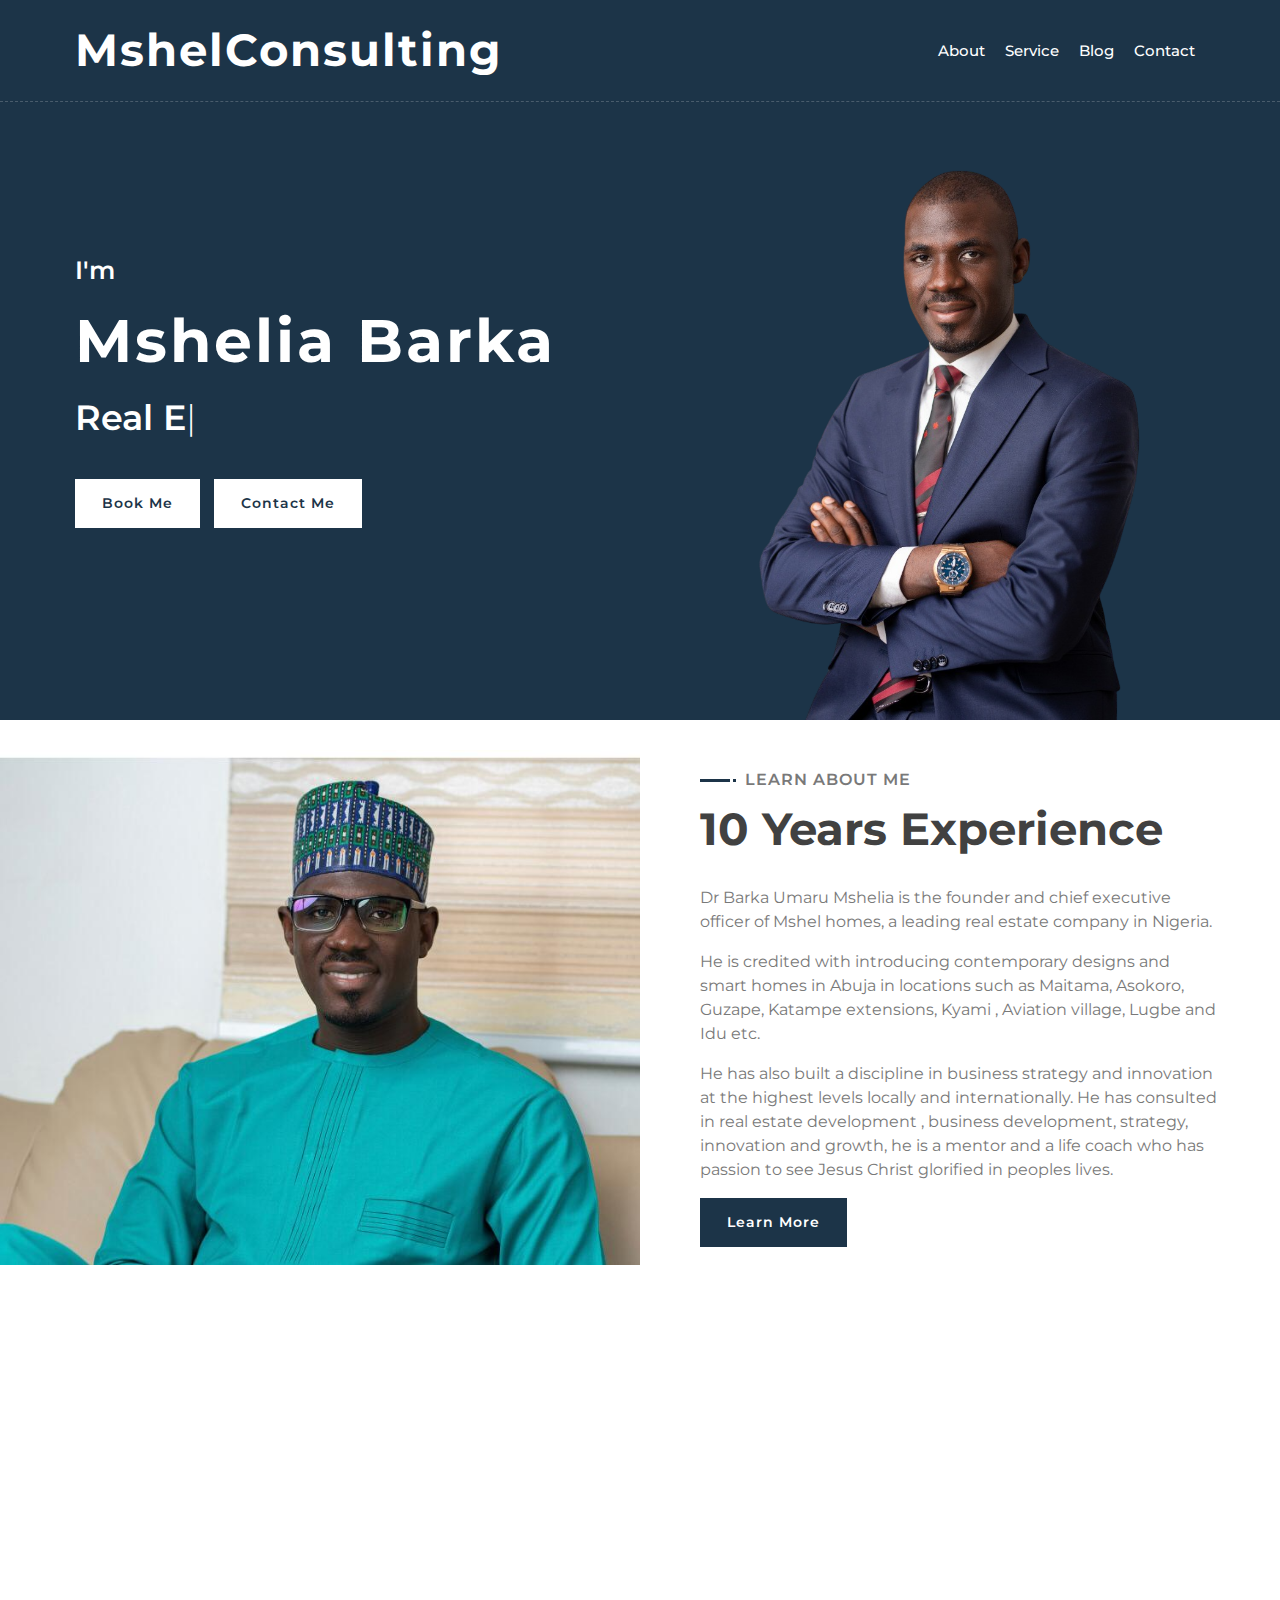
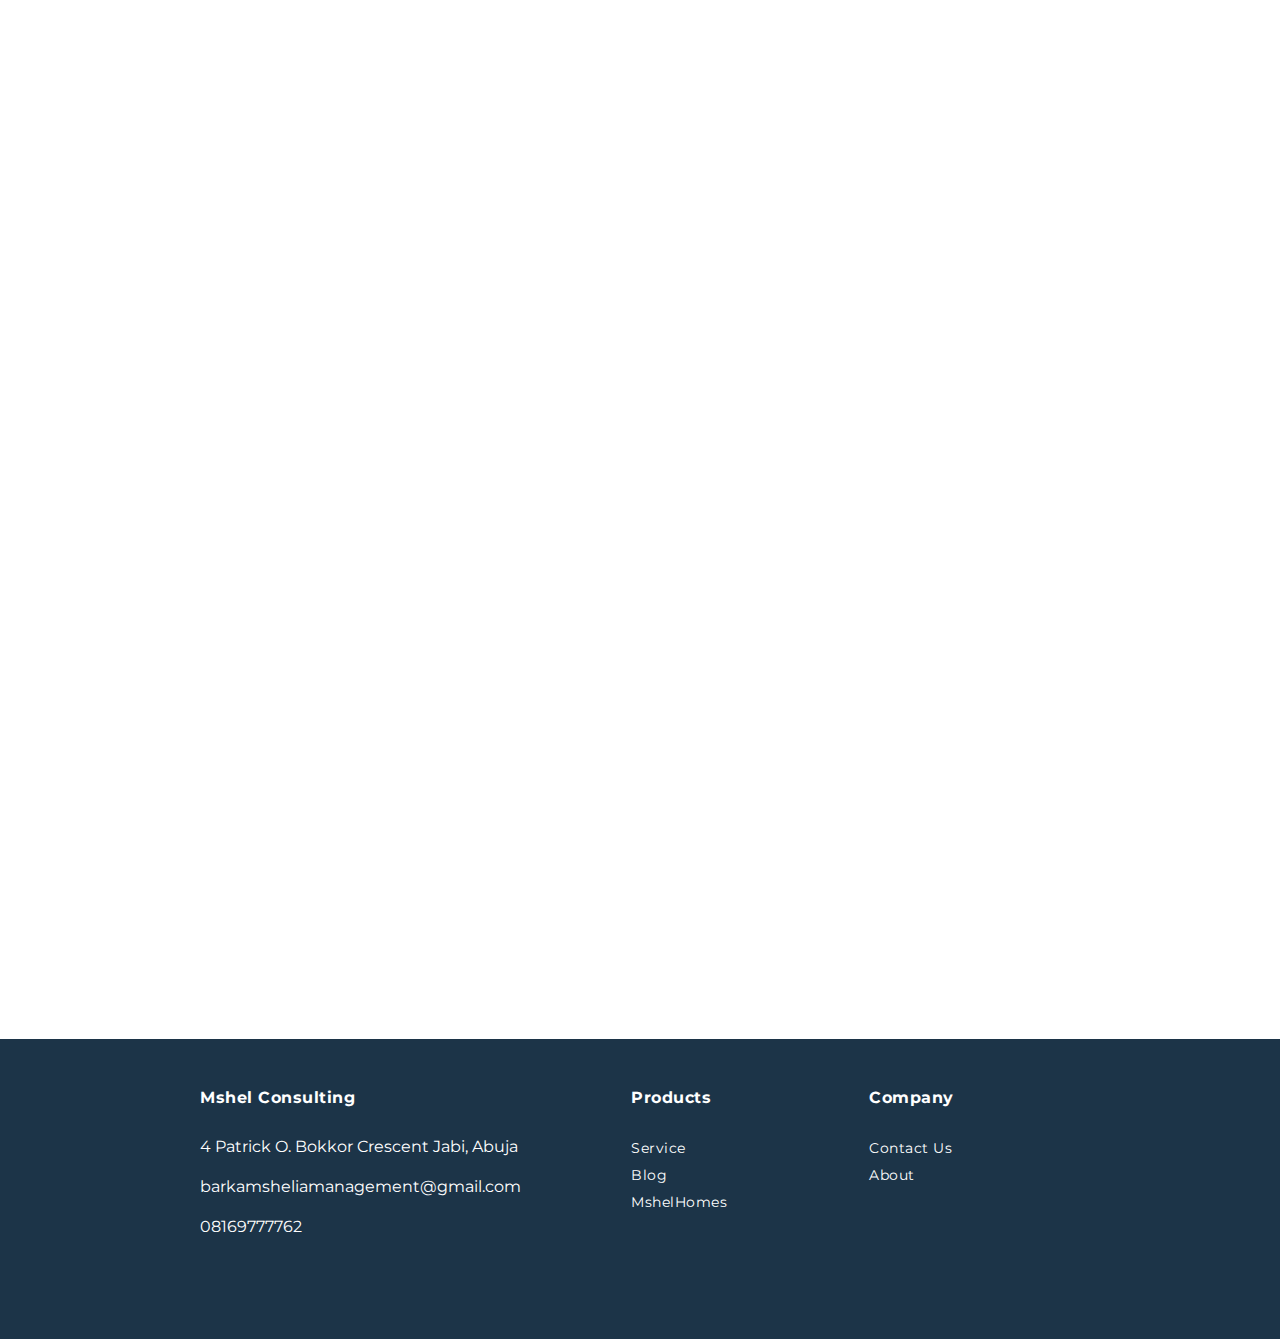
<file: index.html>
<!DOCTYPE html>
<html lang="en">
  <head>
    <meta charset="utf-8" />
    <title>Mshel Consulting - Real Estate Consultant</title>
    <meta content="width=device-width, initial-scale=1.0" name="viewport" />
    <meta content="Dr Umaru Mshelia Barka" name="keywords" />
    <meta content="MshelConsulting" name="description" />

    <!-- Favicon -->
    <link
      rel="apple-touch-icon"
      sizes="180x180"
      href="./img/favicons/apple-touch-icon.png"
    />
    <link
      rel="icon"
      type="image/png"
      sizes="32x32"
      href="./img/favicons/favicon-32x32.png"
    />
    <link
      rel="icon"
      type="image/png"
      sizes="16x16"
      href="./img/favicons/favicon-16x16.png"
    />
    <link rel="manifest" href="./img/favicons/site.webmanifest" />
    <!-- Google Font -->
    <link
      href="https://fonts.googleapis.com/css2?family=Montserrat:wght@300;400;500;600;700&display=swap"
      rel="stylesheet"
    />

    <!-- CSS Libraries -->
    <link
      href="https://stackpath.bootstrapcdn.com/bootstrap/4.4.1/css/bootstrap.min.css"
      rel="stylesheet"
    />
    <link
      href="https://cdnjs.cloudflare.com/ajax/libs/font-awesome/5.10.0/css/all.min.css"
      rel="stylesheet"
    />
    <link href="lib/animate/animate.min.css" rel="stylesheet" />
    <link href="lib/owlcarousel/assets/owl.carousel.min.css" rel="stylesheet" />
    <link href="lib/lightbox/css/lightbox.min.css" rel="stylesheet" />

    <!-- Template Stylesheet -->
    <link href="css/style.css" rel="stylesheet" />
  </head>

  <body data-spy="scroll" data-target=".navbar" data-offset="51">
    <!-- Nav Bar Start -->
    <div class="navbar navbar-expand-lg bg-light navbar-light">
      <div class="container-fluid">
        <a href="index.html" class="navbar-brand">MshelConsulting</a>
        <button
          type="button"
          class="navbar-toggler"
          data-toggle="collapse"
          data-target="#navbarCollapse"
        >
          <span class="navbar-toggler-icon"></span>
        </button>

        <div
          class="collapse navbar-collapse justify-content-between"
          id="navbarCollapse"
        >
          <div class="navbar-nav ml-auto">
            <a href="#home" class="nav-item nav-link active">Home</a>
            <a href="#about" class="nav-item nav-link">About</a>
            <a href="#service" class="nav-item nav-link">Service</a>
            <!-- <a href="#experience" class="nav-item nav-link">Experience</a> -->
            <a href="#blog" class="nav-item nav-link">Blog</a>
            <a href="#contact" class="nav-item nav-link">Contact</a>
          </div>
        </div>
      </div>
    </div>
    <!-- Nav Bar End -->

    <!-- Hero Start -->
    <div class="hero" id="home">
      <div class="container-fluid">
        <div class="row align-items-center">
          <div class="col-sm-12 col-md-6">
            <div class="hero-content">
              <div class="hero-text">
                <p>I'm</p>
                <h1>Mshelia Barka</h1>
                <h2></h2>
                <div class="typed-text">
                  Real Estate Developer, Life Coach, Consultant
                </div>
              </div>
              <div class="hero-btn">
                <button
                  type="button"
                  data-toggle="modal"
                  data-target=".hire-modal"
                  class="btn"
                  href=""
                >
                  Book Me
                </button>
                <a class="btn" href="#contact">Contact Me</a>
              </div>
            </div>
          </div>
          <div class="col-sm-12 col-md-6 d-none d-md-block">
            <div class="hero-image">
              <img src="img/mshelia.png" alt="Hero Image" />
            </div>
          </div>
        </div>
      </div>
    </div>
    <!-- Hero End -->

    <!-- Hire Modal Start -->
    <div
      class="modal fade hire-modal"
      tabindex="-1"
      role="dialog"
      aria-labelledby="hireMeModal"
      aria-hidden="true"
    >
      <div class="modal-dialog modal-dialog-centered modal-lg">
        <div class="modal-content">
          <div class="modal-header">
            <h3>
              Drop your email here and I'll be sure to get back to you quickly!
            </h3>
          </div>
          <div class="modal-body">
            <div class="row">
              <div class="col-sm-6 control-group">
                <input
                  type="text"
                  class="form-control"
                  id="email"
                  placeholder="Enter your email"
                  required="required"
                  data-validation-required-message="Please enter a valid email"
                />
                <p class="help-block"></p>
              </div>
              <div class="col-sm-6 control-group">
                <input
                  type="text"
                  class="form-control"
                  id="email"
                  placeholder="Enter your phone number"
                  required="required"
                  data-validation-required-message="Please enter a valid phone number"
                />
                <p class="help-block"></p>
              </div>
            </div>
            <button class="btn" href="">Contact Me</button>
          </div>
        </div>
      </div>
    </div>
    <!-- Hire Modal End -->

    <!-- About Start -->
    <div class="about wow fadeInUp" data-wow-delay="0.1s" id="about">
      <div class="container-fluid">
        <div class="row align-items-center">
          <div class="col-lg-6">
            <div class="about-img">
              <img src="img/mshel-3.jpeg" alt="Image" />
            </div>
          </div>
          <div class="col-lg-6">
            <div class="about-content">
              <div class="section-header text-left">
                <p>Learn About Me</p>
                <h2>10 Years Experience</h2>
              </div>
              <div class="about-text">
                <p>
                  Dr Barka Umaru Mshelia is the founder and chief executive
                  officer of Mshel homes, a leading real estate company in
                  Nigeria.
                </p>
                <p>
                  He is credited with introducing contemporary designs and smart
                  homes in Abuja in locations such as Maitama, Asokoro, Guzape,
                  Katampe extensions, Kyami , Aviation village, Lugbe and Idu
                  etc.
                </p>
                <p>
                  He has also built a discipline in business strategy and
                  innovation at the highest levels locally and internationally.
                  He has consulted in real estate development , business
                  development, strategy, innovation and growth, he is a mentor
                  and a life coach who has passion to see Jesus Christ glorified
                  in peoples lives.
                </p>
              </div>
              <a
                class="btn"
                href="https://medium.com/@barkamshelia/learn-more-about-me-a869f08d425c"
                >Learn More</a
              >
            </div>
          </div>
        </div>
      </div>
    </div>
    <!-- </div> -->
    <!-- About End -->

    <!-- Service Start -->
    <div class="service" id="service">
      <div class="container">
        <div
          class="section-header text-center wow zoomIn"
          data-wow-delay="0.1s"
        >
          <p>What I do</p>
          <h2>Awesome Quality Services</h2>
        </div>
        <div class="row">
          <div class="col-lg-6 wow fadeInUp" data-wow-delay="0.0s">
            <div class="service-item">
              <div class="service-icon">
                <img src="img/mentorship.svg" alt="Mentorship" />
              </div>
              <div class="service-text">
                <h3>Mentorship</h3>
                <p>Pioneering great minds into becoming pathfinders</p>
              </div>
            </div>
          </div>
          <div class="col-lg-6 wow fadeInUp" data-wow-delay="0.2s">
            <div class="service-item">
              <div class="service-icon">
                <img src="img/consultancy.svg" alt="Consultancy" />
              </div>
              <div class="service-text">
                <h3>Consultancy</h3>
                <p>Championing the bold to achieve the extraordinary</p>
              </div>
            </div>
          </div>
          <div class="col-lg-6 wow fadeInUp" data-wow-delay="0.4s">
            <div class="service-item">
              <div class="service-icon">
                <img src="img/executive.svg" alt="Executive-coaching" />
              </div>
              <div class="service-text">
                <h3>Executive coaching</h3>
                <p>
                  Providing corporations, individuals and groups with strategic
                  business analysis and advice, helping fast moving innovators
                  scale up.
                </p>
              </div>
            </div>
          </div>
          <div class="col-lg-6 wow fadeInUp" data-wow-delay="0.6s">
            <div class="service-item">
              <div class="service-icon">
                <img src="img/realestate.svg" title="real estate icons" />
              </div>
              <div class="service-text">
                <h3>Real Estate Executive</h3>
                <p>
                  Work with clients to narrow the range of uncertainty and get
                  to the pivotal point that touches the next phase of growth.
                </p>
              </div>
            </div>
          </div>
        </div>
      </div>
    </div>
    <!-- Service End -->

    <!-- Testimonial Start -->
    <div class="testimonial wow fadeInUp" data-wow-delay="0.1s" id="review">
      <div class="container">
        <div
          class="testimonial-msg"
          style="
            background: white;
            height: 200px;
            margin-bottom: 50px;
            visibility: hidden;
          "
        ></div>
        <div class="testimonial-badges">
          <div class="testimonial-detail active">
            <div class="testimonial-peek">
              <img src="img/testimonial-3.jpg" alt="Image" />
              <div class="testimonial-title">
                <strong>Customer Name</strong>
                <p>Profession</p>
              </div>
            </div>
            <div class="t">
              <div class="testimonial-text active">
                <p>
                  Lorem ipsum dolor sit amet consec adipis elit. Etiam accums
                  lacus eget velit tincid, quis suscip justo dictum. Lorem ipsum
                  dolor sit amet consec adipis elit.
                </p>
              </div>
            </div>
          </div>
          <div class="testimonial-detail">
            <div class="testimonial-peek">
              <img src="img/testimonial-2.jpg" alt="Image" />
              <div class="testimonial-title">
                <strong>Customer Name</strong>
                <p>Profession</p>
              </div>
            </div>
            <div class="testimonial-text">
              <p>Hi bob</p>
            </div>
          </div>
          <div class="testimonial-detail">
            <div class="testimonial-peek">
              <img src="img/testimonial-1.jpg" alt="Image" />
              <div class="testimonial-title">
                <strong>Customer Name</strong>
                <p>Profession</p>
              </div>
            </div>
            <div class="testimonial-text">
              <p>
                Lorem ipsum dolor sit amet consec adipis elit. Etiam accums
                lacus eget velit tincid, quis suscip justo dictum. Lorem ipsum
                dolor sit amet consec adipis elit.
              </p>
            </div>
          </div>
          <div class="testimonial-detail">
            <div class="testimonial-peek">
              <img src="img/testimonial-2.jpg" alt="Image" />
              <div class="testimonial-title">
                <strong>Customer Name</strong>
                <p>Profession</p>
              </div>
            </div>
            <div class="testimonial-text">
              <p>
                Lorem ipsum dolor sit amet consec adipis elit. Etiam accums
                lacus eget velit tincid, quis suscip justo dictum. Lorem ipsum
                dolor sit amet consec adipis elit.
              </p>
            </div>
          </div>
          <div class="testimonial-detail">
            <div class="testimonial-peek">
              <img src="img/testimonial-3.jpg" alt="Image" />
              <div class="testimonial-title">
                <strong>Customer Name</strong>
                <p>Profession</p>
              </div>
            </div>
            <div class="testimonial-text">
              <p>
                Lorem ipsum dolor sit amet consec adipis elit. Etiam accums
                lacus eget velit tincid, quis suscip justo dictum. Lorem ipsum
                dolor sit amet consec adipis elit.
              </p>
            </div>
          </div>
        </div>
        <!-- <div class="testimonial-icon">
          <i class="fa fa-quote-left"></i>
        </div>
        <div class="owl-carousel testimonials-carousel">
          <div class="testimonial-item">
            <div class="testimonial-img">
              <img src="img/testimonial-1.jpg" alt="Image" />
            </div>
            <div class="testimonial-text">
              <p>
                Lorem ipsum dolor sit amet consec adipis elit. Etiam accums
                lacus eget velit tincid, quis suscip justo dictum. Lorem ipsum
                dolor sit amet consec adipis elit.
              </p>
             <strong>Customer Name</strong>
              <p>Profession</p>
            </div>
          </div>
          <div class="testimonial-item">
            <div class="testimonial-img">
              <img src="img/testimonial-2.jpg" alt="Image" />
            </div>
            <div class="testimonial-text">
              <p>
                Lorem ipsum dolor sit amet consec adipis elit. Etiam accums
                lacus eget velit tincid, quis suscip justo dictum. Lorem ipsum
                dolor sit amet consec adipis elit.
              </p>
             <strong>Customer Name</strong>
              <p>Profession</p>
            </div>
          </div>
          <div class="testimonial-item">
            <div class="testimonial-img">
              <img src="img/testimonial-3.jpg" alt="Image" />
            </div>
            <div class="testimonial-text">
              <p>
                Lorem ipsum dolor sit amet consec adipis elit. Etiam accums
                lacus eget velit tincid, quis suscip justo dictum. Lorem ipsum
                dolor sit amet consec adipis elit.
              </p>
             <strong>Customer Name</strong>
              <p>Profession</p>
            </div>
          </div>
        </div> -->
      </div>
    </div>
    <!-- Testimonial End -->

    <!-- Contact Start -->
    <section class="contact wow fadeInUp" data-wow-delay="0.1s" id="contact">
      <div class="container-fluid">
        <div
          class="section-header text-center wow zoomIn"
          data-wow-delay="0.1s"
        >
          <p>Contact</p>
          <h2>Contact Me</h2>
        </div>
        <div class="container contact-container">
          <div class="row">
            <div class="col-md-4">
              <div class="contact-info">
                <div class="detail">
                  <div class="detail-icon">
                    <i class="far fa-map"></i>
                  </div>
                  <p>4 Patrick O. Bokkor Crescent Jabi, Abuja</p>
                </div>
                <div class="detail">
                  <div class="detail-icon">
                    <i class="fa fa-phone"></i>
                  </div>
                  <p>08169777762</p>
                </div>
                <div class="detail">
                  <div class="detail-icon">
                    <i class="far fa-envelope"></i>
                  </div>
                  <p>barkamsheliamanagement@gmail.com</p>
                </div>
                <div class="detail">
                  <div class="detail-icon">
                    <i class="fa fa-check"></i>
                  </div>
                  <p>Freelance Available</p>
                </div>
              </div>
            </div>
            <div class="col-md-8">
              <div class="contact-form">
                <div id="success"></div>
                <form
                  action="https://formspree.io/f/xjvzgdvo"
                  method="POST"
                  name="sentMessage"
                  id="contactForm"
                  novalidate="novalidate"
                >
                  <div class="row">
                    <div class="col-sm-6 control-group">
                      <input
                        type="text"
                        class="form-control"
                        id="name"
                        name="name"
                        placeholder="Enter your name"
                        required="required"
                        data-validation-required-message="Please enter a name"
                      />
                      <p class="help-block"></p>
                    </div>
                    <div class="col-sm-6 control-group">
                      <input
                        type="text"
                        class="form-control"
                        id="phone"
                        name="phone"
                        placeholder="Enter your phone"
                        required="required"
                        data-validation-required-message="Please enter a valid phone number"
                      />
                      <p class="help-block"></p>
                    </div>
                  </div>
                  <div class="row">
                    <div class="col-sm-6 control-group">
                      <input
                        type="text"
                        class="form-control"
                        id="email"
                        name="email"
                        placeholder="Enter your email"
                        required="required"
                        data-validation-required-message="Please enter a valid email"
                      />
                      <p class="help-block"></p>
                    </div>
                    <div class="col-sm-6 control-group">
                      <input
                        type="text"
                        class="form-control"
                        id="subject"
                        name="subject"
                        placeholder="Enter your subject"
                        required="required"
                        data-validation-required-message="Please enter a subject"
                      />
                      <p class="help-block"></p>
                    </div>
                  </div>
                  <div class="control-group">
                    <textarea
                      class="form-control"
                      id="message"
                      name="message"
                      placeholder="Message"
                      required="required"
                      data-validation-required-message="Please enter your message"
                    ></textarea>
                    <p class="help-block"></p>
                  </div>
                  <button class="btn" type="submit" id="sendMessageButton">
                    Send Message
                  </button>
                </form>
              </div>
            </div>
          </div>
        </div>
      </div>
    </section>
    <!-- Contact End -->

    <!-- Blog Start -->
    <div class="blog" id="blog">
      <div class="container">
        <div
          class="section-header text-center wow zoomIn"
          data-wow-delay="0.1s"
        >
          <p>From Blog</p>
          <h2>Latest Articles</h2>
        </div>
        <div class="row">
          <div class="col-lg-6">
            <div class="blog-item wow fadeInUp" data-wow-delay="0.1s">
              <div class="blog-img">
                <img src="img/blog-1.jpg" alt="Blog" />
              </div>
              <div class="blog-text">
                <h2>Lorem ipsum dolor sit amet</h2>
                <div class="blog-meta">
                  <p><i class="far fa-user"></i>Admin</p>
                  <p><i class="far fa-list-alt"></i>Web Design</p>
                  <p><i class="far fa-calendar-alt"></i>01-Jan-2045</p>
                  <p><i class="far fa-comments"></i>5</p>
                </div>
                <p>
                  Lorem ipsum dolor sit amet elit. Nullam commodo mattis mi.
                  Nullam eu erat lectus. Proin viverra risus vitae luctus. Proin
                  ut ante, vitae sapien. Fusce sem ac erat rhoncus, ornare
                  mattis nisl massa et eros vitae pulvin
                </p>
                <a class="btn" href="https://medium.com/@barkamshelia"
                  >Read More <i class="fa fa-angle-right"></i
                ></a>
              </div>
            </div>
          </div>
          <div class="col-lg-6">
            <div class="blog-item wow fadeInUp" data-wow-delay="0.3s">
              <div class="blog-img">
                <img src="img/blog-2.jpg" alt="Blog" />
              </div>
              <div class="blog-text">
                <h2>Lorem ipsum dolor sit amet</h2>
                <div class="blog-meta">
                  <p><i class="far fa-user"></i>Admin</p>
                  <p><i class="far fa-list-alt"></i>Apps Design</p>
                  <p><i class="far fa-calendar-alt"></i>01-Jan-2045</p>
                  <p><i class="far fa-comments"></i>10</p>
                </div>
                <p>
                  Lorem ipsum dolor sit amet elit. Nullam commodo mattis mi.
                  Nullam eu erat lectus. Proin viverra risus vitae luctus. Proin
                  ut ante, vitae sapien. Fusce sem ac erat rhoncus, ornare
                  mattis nisl massa et eros vitae pulvin
                </p>
                <a class="btn" href="https://medium.com/@barkamshelia"
                  >Read More <i class="fa fa-angle-right"></i
                ></a>
              </div>
            </div>
          </div>
        </div>
      </div>
    </div>
    <!-- Blog End !-->
    <div class="footer-container">
      <div id="footer">
        <footer id="footer">
          <div class="contain">
            <div class="footer--container sticky-bottom">
              <div>
                <h4>Mshel Consulting</h4>
                <!-- <div class="footer-copyright"></div> -->
                <div class="footer-social">
                  <p>4 Patrick O. Bokkor Crescent Jabi, Abuja</p>
                  <p>barkamsheliamanagement@gmail.com</p>
                  <p>08169777762</p>
                </div>
              </div>
              <div>
                <h4>Products</h4>
                <span><a href="#service">Service</a></span>
                <span><a href="#blog">Blog</a></span>
                <span><a href="mshelhomes.com">MshelHomes</a></span>
              </div>
              <div>
                <h4>Company</h4>
                <span><a href="#contact">Contact Us</a></span>
                <span><a href="#about">About</a></span>
              </div>
            </div>
          </div>
        </footer>
      </div>
    </div>

    <!-- Footer End -->

    <!-- Back to top button -->
    <a href="#" class="btn back-to-top"><i class="fa fa-chevron-up"></i></a>

    <!-- Pre Loader -->
    <div id="loader" class="show">
      <div class="loader"></div>
    </div>

    <!-- JavaScript Libraries -->
    <script src="https://code.jquery.com/jquery-3.4.1.min.js"></script>
    <script src="https://stackpath.bootstrapcdn.com/bootstrap/4.4.1/js/bootstrap.bundle.min.js"></script>
    <script src="lib/easing/easing.min.js"></script>
    <script src="lib/wow/wow.min.js"></script>
    <script src="lib/waypoints/waypoints.min.js"></script>
    <script src="lib/typed/typed.min.js"></script>
    <script src="lib/owlcarousel/owl.carousel.min.js"></script>
    <script src="lib/isotope/isotope.pkgd.min.js"></script>
    <script src="lib/lightbox/js/lightbox.min.js"></script>

    <!-- Contact Javascript File -->
    <script src="mail/jqBootstrapValidation.min.js"></script>
    <script src="mail/contact.js"></script>

    <!-- Template Javascript -->
    <script src="js/main.js"></script>
  </body>
</html>
</file>
<file: css/style.css>
/*******************************/
/********* General CSS *********/
/*******************************/
body {
  color: #797979;
  background: #ffffff;
  font-family: "Montserrat", sans-serif;
}
/* Add smooth scrolling */
html {
  scroll-behavior: smooth;
}
h1,
h2,
h3,
h4,
h5,
h6 {
  color: #414141;
}

a {
  color: #313131;
  transition: 0.3s;
}

a:hover,
a:active,
a:focus {
  color: #1c3448;
  outline: none;
  text-decoration: none;
}

.btn:focus,
.form-control:focus {
  box-shadow: none;
}

.container-fluid {
  max-width: 1366px;
}

.btn {
  padding: 12px 25px;
  font-size: 14px;
  font-weight: 600;
  letter-spacing: 1px;
  color: #ffffff;
  background: #1c3448;
  border: 2px solid transparent;
  border-radius: 0;
  box-shadow: inset 0 0 0 50px #1c3448;
  transition: ease-out 0.3s;
  -webkit-transition: ease-out 0.3s;
  -moz-transition: ease-out 0.3s;
}

.btn:hover {
  color: #1c3448;
  background: transparent;
  box-shadow: inset 0 0 0 0 #1c3448;
  border-color: #1c3448;
}

#loader {
  position: fixed;
  top: 0;
  right: 0;
  bottom: 0;
  left: 0;
  display: flex;
  align-items: center;
  justify-content: center;
  background: #ffffff;
  opacity: 0;
  visibility: hidden;
  -webkit-transition: opacity 0.3s ease-out, visibility 0s linear 0.3s;
  -o-transition: opacity 0.3s ease-out, visibility 0s linear 0.3s;
  transition: opacity 0.3s ease-out, visibility 0s linear 0.3s;
  z-index: 999;
}

#loader.show {
  -webkit-transition: opacity 0.6s ease-out, visibility 0s linear 0s;
  -o-transition: opacity 0.6s ease-out, visibility 0s linear 0s;
  transition: opacity 0.6s ease-out, visibility 0s linear 0s;
  visibility: visible;
  opacity: 1;
}

#loader .loader {
  position: relative;
  width: 45px;
  height: 45px;
  border: 5px solid #dddddd;
  border-top: 5px solid #1c3448;
  border-radius: 50%;
  -webkit-animation: spin 2s linear infinite;
  animation: spin 2s linear infinite;
}

@-webkit-keyframes spin {
  0% {
    -webkit-transform: rotate(0deg);
  }
  100% {
    -webkit-transform: rotate(360deg);
  }
}

@keyframes spin {
  0% {
    transform: rotate(0deg);
  }
  100% {
    transform: rotate(360deg);
  }
}
.back-to-top {
  position: fixed;
  display: none;
  width: 44px;
  height: 44px;
  padding: 8px 0;
  text-align: center;
  line-height: 1;
  font-size: 22px;
  right: 15px;
  bottom: 15px;
  z-index: 9;
}

.back-to-top i {
  color: #ffffff;
}

.back-to-top:hover i {
  color: #1c3448;
}

/**********************************/
/*********** Nav Bar CSS **********/
/**********************************/
.navbar {
  position: relative;
  transition: 0.5s;
  z-index: 999;
}

.navbar.nav-sticky {
  position: fixed;
  top: 0;
  width: 100%;
  box-shadow: 0 2px 5px rgba(0, 0, 0, 0.3);
}

.navbar .navbar-brand {
  margin: 0;
  font-size: 45px;
  line-height: 0px;
  font-weight: 700;
  letter-spacing: 2px;
  transition: 0.5s;
}

.navbar .navbar-brand img {
  max-width: 100%;
  max-height: 40px;
}

.navbar .dropdown-menu {
  margin-top: 0;
  border: 0;
  border-radius: 0;
  background: #f8f9fa;
}

@media (min-width: 992px) {
  .navbar {
    position: absolute;
    width: 100%;
    padding: 30px 60px;
    background: transparent !important;
    border-bottom: 1px dashed rgba(256, 256, 256, 0.2);
    z-index: 9;
  }

  .navbar.nav-sticky {
    padding: 10px 60px;
    background: #ffffff !important;
  }

  .navbar .navbar-brand {
    color: #ffffff;
  }

  .navbar.nav-sticky .navbar-brand {
    color: #1c3448;
  }

  .navbar-light .navbar-nav .nav-link,
  .navbar-light .navbar-nav .nav-link:focus {
    padding: 10px 10px 8px 10px;
    color: #ffffff;
    font-size: 15px;
    font-weight: 500;
  }

  .navbar-light.nav-sticky .navbar-nav .nav-link,
  .navbar-light.nav-sticky .navbar-nav .nav-link:focus {
    color: #1c3448;
  }

  .navbar-light .navbar-nav .nav-link:hover,
  .navbar-light .navbar-nav .nav-link.active {
    color: #1c3448;
  }

  .navbar-light.nav-sticky .navbar-nav .nav-link:hover,
  .navbar-light.nav-sticky .navbar-nav .nav-link.active {
    color: #1c3448;
  }
}

@media (max-width: 991.98px) {
  .navbar {
    padding: 15px;
    background: #ffffff !important;
  }

  .navbar .navbar-brand {
    color: #1c3448;
    font-size: 20px;
  }

  .navbar .navbar-nav {
    margin-top: 15px;
  }

  .navbar a.nav-link {
    padding: 5px;
  }

  .navbar .dropdown-menu {
    box-shadow: none;
  }
}

/*******************************/
/********** Hero CSS ***********/
/*******************************/
.hero {
  position: relative;
  width: 100%;
  margin-bottom: 45px;
  padding: 60px 0 0 0;
  overflow: hidden;
  background: #1c3448;
  background-position: center;
  background-repeat: no-repeat;
  background-size: cover;
}

.hero .container-fluid {
  padding: 0;
}

.hero .hero-image {
  position: relative;
  text-align: right;
  padding-right: 75px;
  transform: scaleX(-1);
}

.hero .hero-image img {
  max-width: 80%;
  max-height: 90%;
}

.hero .hero-content {
  position: relative;
  padding-left: 75px;
  display: flex;
  align-items: flex-start;
  justify-content: center;
  flex-direction: column;
}

.hero .hero-text p {
  color: #ffffff;
  font-size: 25px;
  font-weight: 600;
  margin-bottom: 15px;
}

.hero .hero-text h1 {
  color: #ffffff;
  font-size: 60px;
  font-weight: 700;
  letter-spacing: 3px;
  margin-bottom: 15px;
}

.hero .hero-text h2 {
  display: inline-block;
  margin: 0;
  height: 35px;
  color: #ffffff;
  font-size: 35px;
  font-weight: 600;
}

.hero .hero-text .typed-text {
  display: none;
}

.hero .hero-text .typed-cursor {
  font-size: 35px;
  font-weight: 300;
  color: #ffffff;
}

.hero .hero-btn .btn {
  margin-top: 35px;
  color: #1c3448;
  background: #ffffff;
  box-shadow: inset 0 0 0 50px #ffffff;
}

.hero .hero-btn .btn:hover {
  color: #ffffff;
  background: transparent;
  box-shadow: inset 0 0 0 0 #ffffff;
  border-color: #ffffff;
}

.hero .hero-btn .btn:first-child {
  margin-right: 10px;
}

@media (max-width: 991.98px) {
  .hero {
    padding-top: 60px;
  }

  .hero .hero-content {
    padding: 0 15px;
  }

  .hero .hero-text p {
    font-size: 20px;
  }

  .hero .hero-text h1 {
    font-size: 45px;
  }

  .hero .hero-text h2 {
    font-size: 25px;
    height: 25px;
  }

  .hero .hero-btn .btn {
    padding: 12px 30px;
    letter-spacing: 1px;
  }
}

@media (max-width: 767.98px) {
  .hero {
    padding-top: 60px;
    padding-bottom: 60px;
  }

  .hero,
  .hero .hero-text,
  .hero .hero-btn {
    width: 100%;
    text-align: center;
  }

  .hero .hero-text p {
    font-size: 18px;
  }

  .hero .hero-text h1 {
    font-size: 35px;
  }

  .hero .hero-text h2 {
    font-size: 22px;
    height: 22px;
  }

  .hero .hero-btn .btn {
    padding: 10px 15px;
    letter-spacing: 1px;
  }
}

@media (max-width: 575.98px) {
  .hero .hero-text p {
    font-size: 16px;
  }

  .hero .hero-text h1 {
    font-size: 30px;
  }

  .hero .hero-text h2 {
    font-size: 18px;
    height: 18px;
  }

  .hero .hero-btn .btn {
    padding: 8px 10px;
    letter-spacing: 0;
  }
}

/*******************************/
/******* Section Header ********/
/*******************************/
.section-header {
  position: relative;
  margin-bottom: 45px;
}

.section-header p {
  display: inline-block;
  margin: 0 30px;
  margin-bottom: 10px;
  padding-left: 15px;
  position: relative;
  font-size: 16px;
  font-weight: 600;
  letter-spacing: 1px;
  text-transform: uppercase;
  background: #ffffff;
}

.section-header p::before {
  position: absolute;
  content: "";
  height: 3px;
  top: 11px;
  right: 0;
  left: -30px;
  background: #1c3448;
  z-index: -1;
}

.section-header p::after {
  position: absolute;
  content: "";
  width: 3px;
  height: 3px;
  top: 11px;
  left: 3px;
  background: #1c3448;
  z-index: 1;
}

.section-header h2 {
  margin: 0;
  position: relative;
  font-size: 45px;
  font-weight: 700;
}

@media (max-width: 767.98px) {
  .section-header h2 {
    font-size: 30px;
  }
}

/*******************************/
/********** About CSS **********/
/*******************************/
.about {
  position: relative;
  width: 100%;
  margin: -45px 0 45px 0;
  padding-top: 30px;
}

.about .col-lg-6 {
  padding: 0;
}

.about .section-header {
  margin-bottom: 30px;
}

.about .about-img {
  position: relative;
  height: 100%;
}

.about .about-img img {
  position: relative;
  width: 100%;
  height: 100%;
  object-fit: cover;
}

.about .about-content {
  padding: 0 60px;
}

.about .about-text p {
  font-size: 16px;
}

.about .skills {
  margin-bottom: 30px;
}
.skills {
  display: block;
}
.about .skill-name {
  margin-top: 15px;
}

.about .skill-name p {
  display: inline-block;
  margin-bottom: 5px;
  font-size: 16px;
  font-weight: 400;
}

.about .skill-name p:last-child {
  float: right;
}

.about .progress {
  height: 10px;
  border-radius: 10px;
  background: #dddddd;
}

.about .progress .progress-bar {
  width: 0px;
  background: #1c3448;
  border-radius: 10px;
  transition: 2s;
}

.about .about-text a.btn {
  margin-top: 15px;
}

@media (max-width: 991.98px) {
  .about .about-content {
    padding: 45px 15px 0 15px;
  }
}

/*******************************/
/******* Experience CSS ********/
/*******************************/
.experience {
  position: relative;
  padding: 45px 0 15px 0;
}

.experience .timeline {
  position: relative;
  width: 100%;
}

.experience .timeline::after {
  content: "";
  position: absolute;
  width: 2px;
  background: #1c3448;
  top: 0;
  bottom: 0;
  left: 50%;
  margin-left: -1px;
}

.experience .timeline .timeline-item {
  position: relative;
  background: inherit;
  width: 50%;
  margin-bottom: 30px;
}

.experience .timeline .timeline-item.left {
  left: 0;
  padding-right: 30px;
}

.experience .timeline .timeline-item.right {
  left: 50%;
  padding-left: 30px;
}

.experience .timeline .timeline-item::after {
  content: "";
  position: absolute;
  width: 16px;
  height: 16px;
  top: 48px;
  right: -8px;
  background: #ffffff;
  border: 2px solid #1c3448;
  border-radius: 16px;
  z-index: 1;
}

.experience .timeline .timeline-item.right::after {
  left: -8px;
}

.experience .timeline .timeline-item::before {
  content: "";
  position: absolute;
  width: 0;
  height: 0;
  top: 46px;
  right: 10px;
  z-index: 1;
  border: 10px solid;
  border-color: transparent transparent transparent #dddddd;
}

.experience .timeline .timeline-item.right::before {
  left: 10px;
  border-color: transparent #dddddd transparent transparent;
}

.experience .timeline .timeline-date {
  position: absolute;
  width: 100%;
  top: 44px;
  font-size: 16px;
  font-weight: 600;
  color: #1c3448;
  text-transform: uppercase;
  letter-spacing: 1px;
  z-index: 1;
}

.experience .timeline .timeline-item.left .timeline-date {
  text-align: left;
  left: calc(100% + 55px);
}

.experience .timeline .timeline-item.right .timeline-date {
  text-align: right;
  right: calc(100% + 55px);
}

.experience .timeline .timeline-text {
  padding: 30px;
  background: #ffffff;
  position: relative;
  border-right: 5px solid #dddddd;
  box-shadow: 0 0 60px rgba(0, 0, 0, 0.08);
}

.experience .timeline .timeline-item.right .timeline-text {
  border-right: none;
  border-left: 5px solid #dddddd;
}

.experience .timeline .timeline-text h2 {
  margin: 0 0 5px 0;
  font-size: 22px;
  font-weight: 600;
}

.experience .timeline .timeline-text h4 {
  margin: 0 0 10px 0;
  font-size: 16px;
  font-style: italic;
  font-weight: 400;
}

.experience .timeline .timeline-text p {
  margin: 0;
  font-size: 16px;
}

@media (max-width: 767.98px) {
  .experience .timeline::after {
    left: 8px;
  }

  .experience .timeline .timeline-item {
    width: 100%;
    padding-left: 38px;
  }

  .experience .timeline .timeline-item.left {
    padding-right: 0;
  }

  .experience .timeline .timeline-item.right {
    left: 0%;
    padding-left: 38px;
  }

  .experience .timeline .timeline-item.left::after,
  .experience .timeline .timeline-item.right::after {
    left: 0;
  }

  .experience .timeline .timeline-item.left::before,
  .experience .timeline .timeline-item.right::before {
    left: 18px;
    border-color: transparent #dddddd transparent transparent;
  }

  .experience .timeline .timeline-item.left .timeline-date,
  .experience .timeline .timeline-item.right .timeline-date {
    position: relative;
    top: 0;
    right: auto;
    left: 0;
    text-align: left;
    margin-bottom: 10px;
  }

  .experience .timeline .timeline-item.left .timeline-text,
  .experience .timeline .timeline-item.right .timeline-text {
    border-right: none;
    border-left: 5px solid #dddddd;
  }
}

/*******************************/
/********* Service CSS *********/
/*******************************/
.service {
  position: relative;
  width: 100%;
  padding: 45px 0 15px 0;
}

.service .service-item {
  position: relative;
  margin-bottom: 30px;
  display: flex;
  align-items: center;
  box-shadow: inset 0 0 0 0 transparent;
  transition: ease-out 0.5s;
}

.service .service-item:hover {
  box-shadow: inset 800px 0 0 0 #1c3448;
}

.service .service-icon {
  position: relative;
  width: 150px;
  min-height: 150px;
  display: flex;
  align-items: center;
  justify-content: center;
  /* border: 1px solid #1c3448; */
  background: #ffffff;
}
.service-icon img {
  position: relative;
  width: 110px;
  min-height: 110px;
  display: flex;
  align-items: center;
  color: #1c3448;
  justify-content: center;
  background: #ffffff;
  transition: 0.3s;
}
.service .service-item:hover i {
  font-size: 75px;
}

.service .service-text {
  position: relative;
  width: calc(100% - 120px);
  padding: 0 30px;
}

.service .service-text h3 {
  margin-bottom: 10px;
  font-size: 20px;
  font-weight: 600;
  transition: 1s;
  color: #1c3448;
}

.service .service-text p {
  margin: 0;
  font-size: 16px;
  transition: 1s;
}

.service .service-item:hover .service-text h3,
.service .service-item:hover .service-text p {
  color: #ffffff;
}

@media (max-width: 575.98px) {
  .service .service-text h3 {
    font-size: 16px;
    margin-bottom: 5px;
  }

  .service .service-text p {
    font-size: 14px;
  }
  .service .service-icon {
    width: 90px;
    height: 90px;
    border: none;
  }
  .service-icon img {
    width: 80px;
    height: 80px;
  }
  .service-item {
    width: fit-content;
  }
}
@media (max-width: 280px) {
  .service-item {
    height: 100%;
  }
}

/*******************************/
/******** Portfolio CSS ********/
/*******************************/
.portfolio {
  position: relative;
  padding: 45px 0 15px 0;
}

.portfolio #portfolio-filter {
  padding: 0;
  margin: -15px 0 25px 0;
  list-style: none;
  font-size: 0;
  text-align: center;
}

.portfolio #portfolio-filter li {
  cursor: pointer;
  display: inline-block;
  margin: 5px;
  padding: 6px 12px;
  font-size: 14px;
  font-weight: 600;
  color: #ffffff;
  background: #1c3448;
  border: 2px solid transparent;
  border-radius: 0;
  box-shadow: inset 0 0 0 50px #1c3448;
  transition: ease-out 0.3s;
  -webkit-transition: ease-out 0.3s;
  -moz-transition: ease-out 0.3s;
}

.portfolio #portfolio-filter li:hover,
.portfolio #portfolio-filter li.filter-active {
  color: #1c3448;
  background: transparent;
  box-shadow: inset 0 0 0 0 #1c3448;
  border-color: #1c3448;
}

.portfolio .portfolio-item {
  position: relative;
}

.portfolio .portfolio-wrap {
  position: relative;
  width: 100%;
}

.portfolio .portfolio-img {
  position: relative;
  overflow: hidden;
}

.portfolio .portfolio-img img {
  position: relative;
  width: 100%;
  height: 100%;
  object-fit: cover;
  transform: scale(1.1);
  transition: 0.5s;
}

.portfolio .portfolio-item:hover img {
  margin-left: 15px;
}

.portfolio .portfolio-text {
  position: relative;
  height: 60px;
  width: calc(100% - 30px);
  margin: -30px 15px 30px 15px;
  display: flex;
  align-items: center;
  background: #ffffff;
  box-shadow: 0 0 15px rgba(0, 0, 0, 0.12);
}

.portfolio .portfolio-text h3 {
  width: calc(100% - 70px);
  font-size: 18px;
  font-weight: 600;
  margin: 0 0 0 15px;
  white-space: nowrap;
  overflow: hidden;
}

.portfolio .portfolio-text a.btn {
  width: 50px;
  height: 50px;
  padding: 0 0 2px 1px;
  display: flex;
  align-items: center;
  justify-content: center;
  font-size: 45px;
  font-weight: 100;
}

.portfolio .portfolio-item:hover a.btn {
  color: #1c3448;
  background: transparent;
  box-shadow: inset 0 0 0 0 #1c3448;
  border-color: #1c3448;
}

/*******************************/
/********* Banner CSS **********/
/*******************************/
.banner {
  position: relative;
  width: 100%;
  margin: 45px 0;
  padding: 90px 0;
  background: #1c3448;
}

.banner .container {
  max-width: 750px;
  text-align: center;
}

.banner .section-header {
  margin-bottom: 20px;
}

.banner .section-header p {
  color: #414141;
  background: transparent;
}

.banner .section-header p::after {
  display: none;
}

.banner .section-header h2 {
  color: #ffffff;
}

.banner .section-header h2 span {
  color: #414141;
  font-size: 50px;
}

.banner .banner-text p {
  font-size: 18px;
  color: #ffffff;
}

.banner .banner-text .btn {
  margin-top: 15px;
  color: #1c3448;
  background: #ffffff;
  box-shadow: inset 0 0 0 50px #ffffff;
}

.banner .banner-text .btn:hover {
  color: #ffffff;
  background: transparent;
  box-shadow: inset 0 0 0 0 #ffffff;
  border-color: #ffffff;
}

/*******************************/
/********* Pricing CSS *********/
/*******************************/
.price {
  position: relative;
  width: 100%;
  padding: 45px 0 15px 0;
}

.price .row {
  padding: 0 15px;
}

.price .col-md-4 {
  padding: 0;
}

.price .price-item {
  position: relative;
  margin-bottom: 30px;
  background: #ffffff;
}

.price .featured-item {
  box-shadow: 0 0 30px rgba(0, 0, 0, 0.2);
  z-index: 1;
}

.price .price-header,
.price .price-body,
.price .price-footer {
  position: relative;
  text-align: center;
}

.price .price-header {
  padding: 45px 0 30px 0;
  color: #414141;
}

.price .price-item.featured-item .price-header {
  color: #1c3448;
}

.price .price-title h2 {
  font-size: 25px;
  font-weight: 400;
  text-transform: uppercase;
}

.price .price-prices h2 {
  font-size: 45px;
  font-weight: 700;
  margin-left: 10px;
}

.price .price-prices h2 small {
  position: absolute;
  font-size: 18px;
  font-weight: 400;
  margin-top: 9px;
  margin-left: -12px;
}

.price .price-prices h2 span {
  margin-left: 1px;
  font-size: 18px;
  font-weight: 400;
}

.price .price-item.featured-item h2 {
  color: #1c3448;
}

.price .price-body {
  padding: 0 0 20px 0;
}

.price .price-description ul {
  margin: 0;
  padding: 0;
  list-style: none;
}

.price .price-description ul li {
  padding: 0 0 20px 0;
}

.price .price-item .price-action {
  padding-bottom: 45px;
}

.price .price-item .price-action .btn {
  color: #ffffff;
  background: #414141;
  box-shadow: inset 0 0 0 50px #414141;
}

.price .price-item .price-action .btn:hover {
  color: #1c3448;
  background: transparent;
  box-shadow: inset 0 0 0 0 #1c3448;
  border-color: #1c3448;
}

.price .price-item.featured-item .price-action .btn {
  color: #ffffff;
  background: #1c3448;
  box-shadow: inset 0 0 0 50px #1c3448;
}

.price .price-item.featured-item .price-action .btn:hover {
  color: #1c3448;
  background: transparent;
  box-shadow: inset 0 0 0 0 #1c3448;
  border-color: #1c3448;
}

/*******************************/
/*********** Team CSS **********/
/*******************************/
.team {
  position: relative;
  width: 100%;
  padding: 45px 0 15px 0;
}

.team .team-item {
  position: relative;
  background: #ffffff;
  margin-bottom: 30px;
  display: flex;
  align-items: center;
  justify-content: flex-start;
  box-shadow: inset 0 0 0 0 transparent;
  transition: ease-out 0.5s;
}

.team .team-img {
  position: relative;
  width: 50%;
  overflow: hidden;
}

.team .team-img img {
  position: relative;
  width: 100%;
  transition: 0.5s;
}

.team .team-text {
  position: relative;
  width: 50%;
  padding: 0 30px;
}

.team .team-text h2 {
  color: #1c3448;
  font-size: 18px;
  font-weight: 600;
  margin-bottom: 5px;
  transition: 1s;
}

.team .team-text h4 {
  font-size: 14px;
  font-weight: 600;
  margin-bottom: 15px;
  transition: 1s;
}

.team .team-text p {
  margin-bottom: 20px;
  transition: 1s;
}

.team .team-social {
  position: relative;
  display: flex;
  align-items: center;
  justify-content: flex-start;
}

.team .team-social a.btn {
  width: 35px;
  height: 35px;
  padding: 0;
  display: flex;
  align-items: center;
  justify-content: center;
  font-size: 14px;
  font-weight: normal;
  margin-right: 5px;
}

.team .team-item:hover {
  box-shadow: inset 800px 0 0 0 #1c3448;
}

.team .team-item:hover .team-img img {
  transform: scale(1.2);
}

.team .team-item:hover .team-text h2,
.team .team-item:hover .team-text h4,
.team .team-item:hover .team-text p {
  color: #ffffff;
}

.team .team-item:hover .team-social a.btn {
  background: #ffffff;
}

.team .team-item:hover .team-social a.btn:hover {
  border-color: #ffffff;
}

@media (max-width: 575.98px) {
  .team .team-text {
    padding: 0 15px;
  }

  .team .team-text h2 {
    font-size: 16px;
    margin-bottom: 0;
  }

  .team .team-text h4 {
    margin-bottom: 5px;
  }

  .team .team-text p {
    font-size: 14px;
    line-height: 18px;
    margin-bottom: 10px;
  }
}

/*******************************/
/******* Testimonial CSS *******/
/*******************************/
.testimonial {
  position: relative;
  margin: 45px 0;
  padding: 90px 0;
  background: #1c3448;
}

.testimonial .container {
  max-width: 900px;
}

.testimonial .testimonial-badges {
  position: relative;
  display: flex;
  justify-content: space-around;
  align-items: center;
}
.testimonial .testimonial-peek {
  display: flex;
  align-items: center;
  gap: 6px;
  flex-wrap: wrap;
  font-size: 0.8rem;
  justify-content: center;
  text-align: center;
}
.testimonial .testimonial-detail {
  cursor: pointer;
}
.testimonial .testimonial-detail img {
  /* height: 30px;
  width: 30px; */

  height: 50%;
  width: 50%;
  border-radius: 50%;
}
.testimonial .testimonial-detail .testimonial-title {
  display: none;
}
.testimonial .testimonial-detail.active .testimonial-title {
  display: block;
}
.testimonial .testimonial-detail.active img {
  transform: scale(1.2);
}
.testimonial .testimonial-text {
  position: absolute;
  background: #fff;
  box-shadow: 0 0 10px 0 rgba(0, 0, 0, 0.2);
  padding: 30px 30px;
  height: 200px;
  width: 100%;
  left: 0;
  /* margin: 0 auto; */
  bottom: 160px;
  display: none;
}
.testimonial .testimonial-text.active {
  display: block;
  /* transform: translate(-50%, -50%); */
}
.testimonial .testimonial-text.active::after {
  content: "";
  position: absolute;
  left: 5rem;
  bottom: 9px;
  width: 70px;
  height: 30px;
  background-color: #fff;
  transform-origin: bottom left;
  border-radius: 0 0 15% 0 / 25%;
  z-index: 0;
  transform: rotate(28deg);
  /* transform: skew(55deg); */
}
@media (min-width: 600px) {
  .testimonial .testimonial-detail.active img {
    /* height: 80px;
    width: 80px; */
    transform: scale(0.8);
  }
  .testimonial .testimonial-text.active::after {
    left: 20rem;
  }
  .testimonial .testimonial-peek {
    text-align: left;
  }
}
/* .testimonial .testimonial-icon {
  margin-bottom: 45px;
  text-align: center;
}

.testimonial .testimonial-icon i {
  font-size: 60px;
  color: rgba(256, 256, 256, 0.5);
}

.testimonial .testimonial-item {
  position: relative;
  margin: 0 15px;
  text-align: center;
}

.testimonial .testimonial-img {
  position: relative;
  margin-bottom: 15px;
  z-index: 1;
}

.testimonial .testimonial-item img {
  margin: 0 auto;
  width: 120px;
  padding: 10px;
  border: 5px dotted #ffffff;
  border-radius: 100px;
}

.testimonial .testimonial-text {
  position: relative;
  margin-top: -70px;
  padding: 65px 35px 30px 35px;
  text-align: center;
  background: #ffffff;
  border-radius: 500px;
}

.testimonial .testimonial-item p {
  font-size: 18px;
  font-style: italic;
}

.testimonial .testimonial-text h3 {
  color: #1c3448;
  font-size: 18px;
  font-weight: 600;
  margin-bottom: 10px;
}

.testimonial .testimonial-text h4 {
  color: #666666;
  font-size: 14px;
  margin-bottom: 0;
}

.testimonial .owl-dots {
  margin-top: 15px;
  text-align: center;
}

.testimonial .owl-dot {
  display: inline-block;
  margin: 0 5px;
  width: 12px;
  height: 12px;
  border-radius: 50%;
  background: rgba(256, 256, 256, 0.5);
}

.testimonial .owl-dot.active {
  background: #ffffff;
} */

/*******************************/
/********* Contact CSS *********/
/*******************************/
.contact {
  position: relative;
  width: 100%;
  padding: 45px 0 15px 0;
}
.contact .detail {
  padding: 40px 20px;
  text-align: center;
  box-shadow: 0 0 10px rgb(0 0 0 / 0.2);
}
.contact .detail p {
  word-break: break-all;
}
.contact .detail-icon {
  display: flex;
  align-items: center;
  justify-content: center;
  margin-bottom: 3px;
}
.contact .detail-icon i {
  font-size: 25px;
}
.contact .contact-info {
  height: 100%;
  flex-basis: 33%;
  display: flex;
  flex-direction: column;
  justify-content: space-between;
}

.contact .contact-form {
  position: relative;
  padding: 90px 45px 90px 45px;
  background: white;
  box-shadow: 0 3px 10px rgb(0 0 0 / 0.2);
}
.contact .row {
  margin-bottom: 30px;
}
.contact .contact-form input {
  color: #aaa;
  padding: 15px 0;
  background: none;
  border-radius: 0;
  border: none;
  border-bottom: 1px solid rgba(26, 26, 26, 0.5);
}
.contact .contact-form textarea {
  color: #aaa;
  height: 190px;
  padding: 15px 0;
  background: none;
  border-radius: 0;
  border: none;
  border-bottom: 1px solid rgba(26, 26, 26, 0.5);
  resize: none;
}
.contact .help-block ul {
  margin: 0;
  padding: 0;
  list-style-type: none;
  font-size: 14px;
  font-style: italic;
  color: #ddd;
}

@media (max-width: 767.98px) {
  .contact .container-fluid {
    background: none;
  }
  .contact .row {
    margin-bottom: 0;
  }
  .contact .contact-form {
    padding: 90px 40px;
    margin-top: 20px;
  }
  .contact .contact-info {
    gap: 15px;
  }
}
/*******************************/
/******* Hire Modal CSS ********/
/*******************************/
.modal-content {
  border-radius: 0;
}
@media (max-width: 767.98px) {
  .modal-content .btn {
    width: 100%;
  }
}

/*******************************/
/*********** Blog CSS **********/
/*******************************/
.blog {
  position: relative;
  width: 100%;
  padding: 45px 0 15px 0;
}

.blog .blog-item {
  position: relative;
  margin-bottom: 30px;
}

.blog .blog-img {
  position: relative;
  width: 100%;
  overflow: hidden;
}

.blog .blog-img img {
  width: 100%;
  transition: 0.5s;
}

.blog .blog-item:hover img {
  transform: scale(1.1);
}

.blog .blog-text {
  position: relative;
  padding: 30px;
  border-right: 1px solid rgba(0, 0, 0, 0.07);
  border-bottom: 1px solid rgba(0, 0, 0, 0.07);
  border-left: 1px solid rgba(0, 0, 0, 0.07);
}

.blog .blog-text h2 {
  font-size: 25px;
  font-weight: 600;
}

.blog .blog-text p {
  margin-bottom: 10px;
}

.blog .blog-item a.btn {
  margin-top: 10px;
  padding: 8px 15px;
}

.blog .blog-item a.btn i {
  margin-left: 5px;
}

.blog .blog-meta {
  position: relative;
  display: flex;
  margin-bottom: 15px;
}

.blog .blog-meta p {
  margin: 0 10px 0 0;
  font-size: 13px;
}

.blog .blog-meta i {
  color: #414141;
  margin-right: 5px;
}

.blog .blog-meta p:last-child {
  margin: 0;
}

/***Footer Styles***/
footer {
  background: #1c3448;
  min-height: 300px;
  padding-top: 20px;
}
.contain {
  margin-left: auto;
  margin-right: auto;
}
footer a {
  color: #ffffff;
}
.footer--container {
  display: flex;
  padding-left: 200px;
  text-align: left;
}
.footer--container img {
  margin-bottom: 20px;
}
.footer--container > :first-child {
  margin-right: 110px !important;
  width: fit-content;
}
.footer-social {
  color: #ffffff;
}
.footer--container > div:not(:last-of-type) {
  margin-right: 50px;
}
.footer--container > div {
  display: flex;
  flex-direction: column;
  width: 188px;
  height: 192px;
}
.footer--container h4 {
  margin-top: 0;
  font-style: normal;
  font-weight: 700;
  line-height: 33px;
  font-size: 16px;
  letter-spacing: 0.5px;
  margin: 1.33em 0;
  color: #ffffff;
}
.footer--container > div span {
  font-style: normal;
  font-size: 14px;
  line-height: 27px;
  letter-spacing: 0.5px;
  color: #fff;
}
.footer--container > div a:hover {
  color: #000;
}
.collpase__trigger {
  display: flex;
  align-items: center;
  justify-content: space-between;
  color: #fff;
}

@media screen and (max-width: 898px) {
  #footer {
    background-color: #1c3448;
    text-align: left;
    padding: 10px;
    display: block;
  }
  .contain {
    margin-left: 10px;
    margin-right: 10px;
  }
  .footer--container {
    display: block;
    padding-left: 5px;
  }
  #footer .footer__mobile {
    display: block;
  }
  .footer__mobile > div {
    margin-bottom: 20px;
  }
  .footer__mobile img {
    height: 50px;
    margin-bottom: 10px;
  }
  img {
    border: 0;
  }
}

@media screen and (max-width: 290px) {
  .footer--container > :first-child {
    width: 100%;
    overflow-wrap: break-word;
    margin-bottom: 65px;
  }
}
</file>
